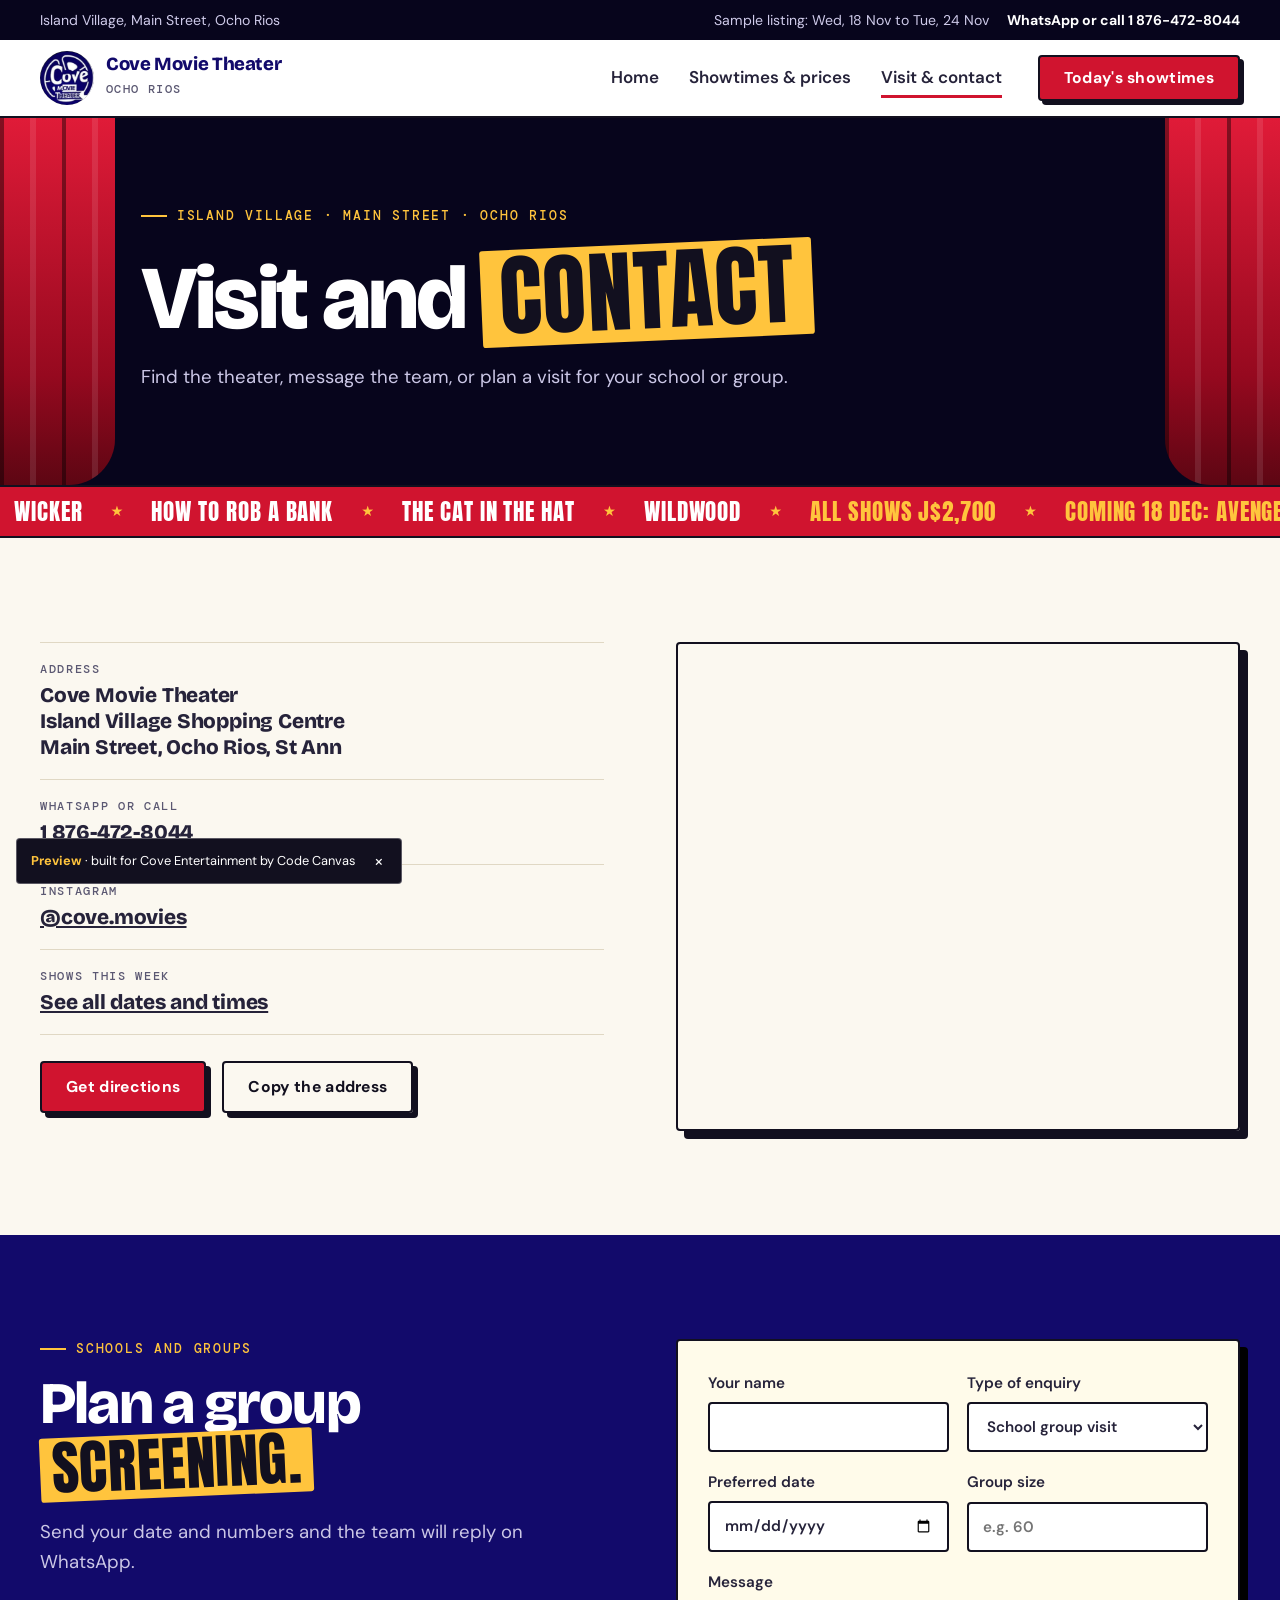
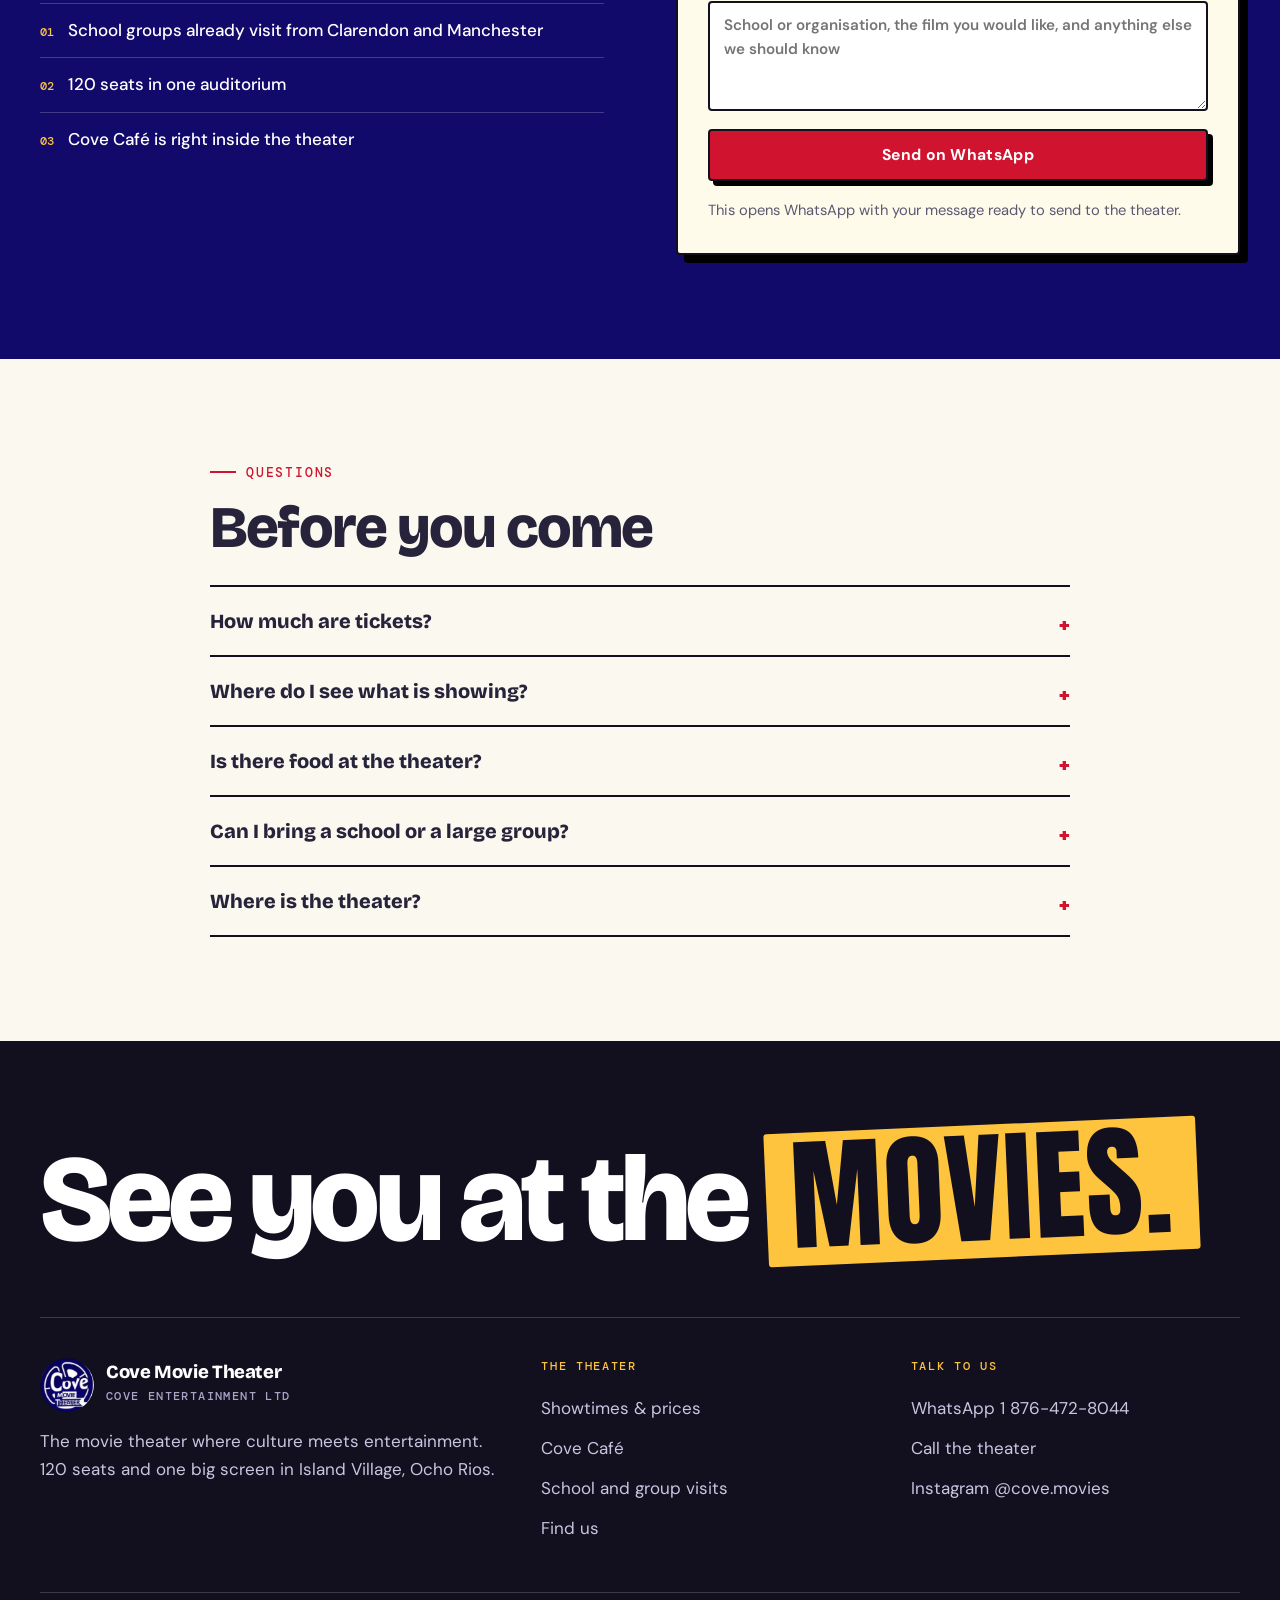
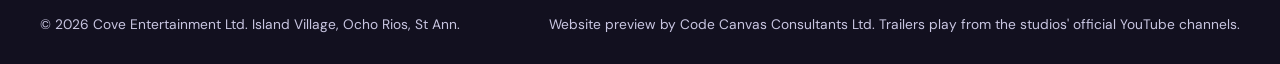
<file: visit.html>
<!doctype html>
<html lang="en">
<head>
<meta charset="utf-8">
<meta name="viewport" content="width=device-width, initial-scale=1">
<title>Visit and contact | Cove Movie Theater, Ocho Rios</title>
<meta name="description" content="Directions to Cove Movie Theater in Island Village, Ocho Rios, WhatsApp and phone contact, and school and group bookings.">
<meta name="robots" content="noindex">
<meta name="theme-color" content="#07051c">
<link rel="icon" href="assets/cove-logo.png">
<script>document.documentElement.classList.add('js')</script>
<link rel="preconnect" href="https://fonts.googleapis.com"><link rel="preconnect" href="https://fonts.gstatic.com" crossorigin><link rel="preconnect" href="https://i.ytimg.com">
<link href="https://fonts.googleapis.com/css2?family=Anton&family=Bricolage+Grotesque:opsz,wght@12..96,500..800&family=DM+Mono:wght@400;500&family=DM+Sans:wght@400;500;600;700&display=swap" rel="stylesheet">
<link rel="stylesheet" href="assets/site.css">
</head>
<body>
<a class="skip" href="#main">Skip to content</a>
<div class="util"><div class="wrap">
  <span class="addr">Island Village, Main Street, Ocho Rios</span>
  <span class="right"><span id="next-chip"></span><a href="https://wa.me/18764728044">WhatsApp or call 1 876-472-8044</a></span>
</div></div>
<header class="site"><div class="wrap">
  <a class="brand" href="index.html"><img src="assets/cove-logo.png" alt="" width="54" height="54"><div><b>Cove Movie Theater</b><span>Ocho Rios</span></div></a>
  <button class="menu-btn" aria-label="Menu" aria-expanded="false" aria-controls="nav">☰</button>
  <nav class="main" id="nav" aria-label="Main"><a href="index.html">Home</a><a href="showtimes.html">Showtimes &amp; prices</a><a href="visit.html" aria-current="page">Visit &amp; contact</a></nav>
  <a class="btn red" href="showtimes.html">Today's showtimes</a>
</div></header>
<main id="main">
<section class="pagehero dark"><div class="wrap">
  <span class="kicker">Island Village · Main Street · Ocho Rios</span>
  <h1 data-split>Visit and <span class="tix">contact</span></h1>
  <p class="lede">Find the theater, message the team, or plan a visit for your school or group.</p>
</div></section>
<div class="ticker" aria-hidden="true"><div class="track"></div></div>

<section class="band"><div class="wrap split" style="align-items:stretch">
  <div class="info" data-r>
    <div><div class="l">Address</div><div class="v">Cove Movie Theater<br>Island Village Shopping Centre<br>Main Street, Ocho Rios, St Ann</div></div>
    <div><div class="l">WhatsApp or call</div><div class="v"><a href="https://wa.me/18764728044">1 876-472-8044</a></div></div>
    <div><div class="l">Instagram</div><div class="v"><a href="https://www.instagram.com/cove.movies/">@cove.movies</a></div></div>
    <div><div class="l">Shows this week</div><div class="v"><a href="showtimes.html">See all dates and times</a></div></div>
    <div class="acts"><a class="btn red" href="https://www.google.com/maps/dir/?api=1&destination=Island+Village+Shopping+Centre+Ocho+Rios+Jamaica">Get directions</a><button class="btn line" type="button" data-copy="Cove Movie Theater, Island Village Shopping Centre, Main Street, Ocho Rios, St Ann, Jamaica">Copy the address</button></div>
  </div>
  <iframe class="map" data-r style="--d:120ms" loading="lazy" title="Map showing Island Village, Ocho Rios" src="https://www.google.com/maps?q=Island+Village+Shopping+Centre+Ocho+Rios+Jamaica&output=embed"></iframe>
</div></section>

<section class="band navy" id="groups"><div class="wrap split" style="align-items:start">
  <div data-r>
    <span class="kicker">Schools and groups</span>
    <h2>Plan a group <span class="tix">screening.</span></h2>
    <p class="lede">Send your date and numbers and the team will reply on WhatsApp.</p>
    <ul class="ticks"><li>School groups already visit from Clarendon and Manchester</li><li>120 seats in one auditorium</li><li>Cove Café is right inside the theater</li></ul>
  </div>
  <form class="ask" data-r style="--d:120ms">
    <div class="two"><label>Your name<input name="name" required autocomplete="name"></label>
    <label>Type of enquiry<select name="type"><option>School group visit</option><option>Group outing</option><option>Question about a film</option><option>Something else</option></select></label></div>
    <div class="two"><label>Preferred date<input name="date" type="date"></label><label>Group size<input name="size" type="number" min="1" max="120" inputmode="numeric" placeholder="e.g. 60"></label></div>
    <label>Message<textarea name="message" placeholder="School or organisation, the film you would like, and anything else we should know"></textarea></label>
    <button class="btn red" type="submit">Send on WhatsApp</button>
    <p class="note">This opens WhatsApp with your message ready to send to the theater.</p>
  </form>
</div></section>

<section class="band"><div class="wrap" style="max-width:860px">
  <div data-r><span class="kicker">Questions</span><h2 style="margin:16px 0 28px">Before you come</h2></div>
  <div data-r>
  <details><summary>How much are tickets?</summary><p>All shows this week are <span data-price></span>.</p></details>
  <details><summary>Where do I see what is showing?</summary><p>The <a href="showtimes.html"><b>showtimes page</b></a> has every film, day and time for the week.</p></details>
  <details><summary>Is there food at the theater?</summary><p>Yes. Cove Café serves chicken wraps and wholesome meal options as well as popcorn and hot dogs.</p></details>
  <details><summary>Can I bring a school or a large group?</summary><p>Yes. Use the form above or WhatsApp 1 876-472-8044 with your date and numbers.</p></details>
  <details><summary>Where is the theater?</summary><p>In the Island Village Shopping Centre on Main Street, Ocho Rios, St Ann.</p></details>
  </div>
</div></section>
</main>
<footer><div class="wrap">
  <p class="outro" data-r>See you at the <span class="tix">movies.</span></p>
  <div class="cols">
    <div><a class="brand" href="index.html"><img src="assets/cove-logo.png" alt="" width="54" height="54"><div><b>Cove Movie Theater</b><span>Cove Entertainment Ltd</span></div></a>
      <p style="margin-top:16px;max-width:38ch">The movie theater where culture meets entertainment. 120 seats and one big screen in Island Village, Ocho Rios.</p></div>
    <div><h4>The theater</h4><a href="showtimes.html">Showtimes &amp; prices</a><a href="index.html#cafe">Cove Café</a><a href="visit.html#groups">School and group visits</a><a href="visit.html">Find us</a></div>
    <div><h4>Talk to us</h4><a href="https://wa.me/18764728044">WhatsApp 1 876-472-8044</a><a href="tel:+18764728044">Call the theater</a><a href="https://www.instagram.com/cove.movies/">Instagram @cove.movies</a></div>
  </div>
  <div class="legal"><span>© 2026 Cove Entertainment Ltd. Island Village, Ocho Rios, St Ann.</span><span>Website preview by Code Canvas Consultants Ltd. Trailers play from the studios' official YouTube channels.</span></div>
</div></footer>
<div class="preview-flag"><span><b>Preview</b> · built for Cove Entertainment by Code Canvas</span><button type="button" aria-label="Hide this note">×</button></div>
<button class="reel" type="button" aria-label="Back to top"><svg viewBox="0 0 40 40" aria-hidden="true"><circle cx="20" cy="20" r="18" fill="#12101f"/><circle cx="20" cy="20" r="3" fill="#ffc43d"/><g fill="#ffc43d"><circle cx="20" cy="9" r="4.6"/><circle cx="20" cy="31" r="4.6"/><circle cx="9" cy="20" r="4.6"/><circle cx="31" cy="20" r="4.6"/></g></svg></button>
<div class="bar"><a href="showtimes.html">Today's showtimes</a><a href="https://wa.me/18764728044">WhatsApp us</a></div>
<script src="assets/site.js"></script>
</body>
</html>
</file>
<file: assets/site.css>
/* Cove Movie Theater preview: "lights down" concept.
   Everything visual is borrowed from a real cinema: the marquee sign with chasing bulbs, ticket stubs,
   a film strip, the felt letter board at the concession stand, the red curtain from Cove's own flyers.
   Palette from the Cove logo and flyers: navy, curtain red, marquee gold, programme cream.
   Type: Bricolage Grotesque (headings), Anton (signage and times), DM Sans (body), DM Mono (small print). */
:root{
  --night:#07051c; --night-2:#110e33; --navy:#120a6b; --navy-2:#2114b8; --red:#d0142f; --red-deep:#8a0c20;
  --gold:#ffc43d; --cream:#f6efdf; --paper:#fbf8f0; --ink:#12101f; --text:#26233a; --muted:#5b5872; --line:#e0d8c4;
  --wrap:1200px; --ease:cubic-bezier(.2,.8,.2,1);
}
*{box-sizing:border-box}
html{scroll-behavior:smooth;scroll-padding-top:96px}
body{margin:0;background:var(--paper);color:var(--text);font:17px/1.6 "DM Sans",system-ui,sans-serif;-webkit-font-smoothing:antialiased;overflow-x:hidden}
main{animation:pagein .5s ease both}
@keyframes pagein{from{opacity:0}}
img{max-width:100%;display:block}
a{color:inherit}
button{font:inherit;color:inherit}
h1,h2,h3{font-family:"Bricolage Grotesque","DM Sans",sans-serif;font-weight:800;line-height:.98;margin:0;letter-spacing:-.03em}
h1{font-size:clamp(3rem,8.6vw,7.4rem)}
h2{font-size:clamp(2.1rem,4.6vw,3.7rem)}
h3{font-size:1.3rem;line-height:1.15;letter-spacing:-.01em}
p{margin:0}
.wrap{width:min(100% - 32px,var(--wrap));margin-inline:auto}
.skip{position:absolute;left:12px;top:-60px;background:var(--gold);color:var(--ink);padding:12px 16px;font-weight:700;z-index:100;border-radius:4px}
.skip:focus{top:12px}
:focus-visible{outline:3px solid var(--gold);outline-offset:3px}
.cream :focus-visible,.paper :focus-visible,header.site :focus-visible{outline-color:var(--navy-2)}
.kicker{font:500 .8rem/1 "DM Mono",monospace;letter-spacing:.14em;text-transform:uppercase;color:var(--red);display:block;line-height:1.6}
.kicker::before{content:"";display:inline-block;vertical-align:middle;margin:-2px 10px 0 0;width:26px;height:2px;background:currentColor}
.dark .kicker,.navy .kicker{color:var(--gold)}
.lede{font-size:1.16rem;max-width:56ch;color:var(--muted)}
.dark .lede,.navy .lede{color:#cbc7e6}
/* the one highlighted word in a headline sits on a ticket, like a letter-board tile */
.tix{display:inline-block;font-family:"Anton",sans-serif;font-weight:400;letter-spacing:.01em;text-transform:uppercase;background:var(--gold);color:var(--ink);padding:.02em .2em .06em;transform:rotate(-2.5deg);line-height:1;border-radius:3px}

/* buttons: squared, with a hard offset shadow that presses in */
.btn{display:inline-flex;align-items:center;justify-content:center;gap:10px;min-height:52px;padding:0 24px;border-radius:4px;font:700 .98rem/1 "DM Sans",sans-serif;letter-spacing:.02em;text-decoration:none;border:2px solid var(--ink);cursor:pointer;background:var(--gold);color:var(--ink);box-shadow:5px 5px 0 var(--ink);transition:transform .18s var(--ease),box-shadow .18s var(--ease),background .18s}
.btn:hover{transform:translate(3px,3px);box-shadow:2px 2px 0 var(--ink)}
.btn:active{transform:translate(5px,5px);box-shadow:0 0 0 var(--ink)}
.btn.red{background:var(--red);color:#fff}
.btn.ghost{background:transparent;color:#fff;border-color:#fff;box-shadow:5px 5px 0 rgba(255,255,255,.28)}
.btn.ghost:hover{box-shadow:2px 2px 0 rgba(255,255,255,.28)}
.btn.line{background:transparent}
.dark .btn:not(.ghost),.navy .btn:not(.ghost){box-shadow:5px 5px 0 #000}
.dark .btn:not(.ghost):hover,.navy .btn:not(.ghost):hover{box-shadow:2px 2px 0 #000}
.btn svg{width:20px;height:20px;flex:none}
.play{display:inline-flex;align-items:center;gap:8px;min-height:44px;padding:0 14px 0 0;border:0;background:none;cursor:pointer;font-weight:700;border-radius:4px}
.play svg{width:32px;height:32px;padding:7px;border-radius:50%;background:var(--red);color:#fff;transition:transform .2s var(--ease)}
.play:hover svg{transform:scale(1.14)}

/* utility bar + header */
.util{background:var(--night);color:#cfcbea;font-size:.88rem}
.util .wrap{display:flex;gap:20px;justify-content:space-between;align-items:center;min-height:40px}
.util a{font-weight:700;color:#fff;text-decoration:none;white-space:nowrap}
.util b{color:#fff}
.util .right{display:flex;gap:18px;align-items:center;min-width:0}
#next-chip{display:inline-flex;align-items:center;gap:8px;white-space:nowrap}
.live{width:8px;height:8px;border-radius:50%;background:#35e08a;flex:none;animation:pulse 1.8s infinite}
@keyframes pulse{0%{box-shadow:0 0 0 0 rgba(53,224,138,.6)}70%,100%{box-shadow:0 0 0 7px rgba(53,224,138,0)}}
header.site{background:#fff;border-bottom:2px solid var(--ink);position:sticky;top:0;z-index:40}
header.site .wrap{display:flex;align-items:center;gap:22px;min-height:76px}
.brand{display:flex;align-items:center;gap:12px;text-decoration:none;margin-right:auto}
.brand img{width:54px;height:54px;border-radius:50%;transition:transform .5s var(--ease)}
.brand:hover img{transform:rotate(-14deg) scale(1.06)}
.brand b{font:800 1.16rem/1 "Bricolage Grotesque",sans-serif;letter-spacing:-.02em;color:var(--navy);display:block}
.brand span{font:500 .72rem "DM Mono",monospace;letter-spacing:.12em;text-transform:uppercase;color:var(--muted)}
nav.main{display:flex;gap:2px}
nav.main a{position:relative;padding:14px;text-decoration:none;font-weight:600;color:var(--text)}
nav.main a::after{content:"";position:absolute;left:14px;right:14px;bottom:8px;height:3px;background:var(--red);transform:scaleX(0);transform-origin:left;transition:transform .3s var(--ease)}
nav.main a:hover::after,nav.main a[aria-current=page]::after{transform:scaleX(1)}
.menu-btn{display:none;width:48px;height:48px;border:2px solid var(--ink);border-radius:4px;background:#fff;font-size:1.25rem;cursor:pointer}
header.site .btn{min-height:46px;box-shadow:4px 4px 0 var(--ink)}
header.site .btn:hover{box-shadow:1px 1px 0 var(--ink)}

/* curtain pleats, reused by the intro, the inner heroes and the trailer player */
.drape,.tc,.pagehero::before,.pagehero::after{background:
  repeating-linear-gradient(90deg,rgba(0,0,0,.42) 0 4px,rgba(0,0,0,0) 4px 30px,rgba(255,255,255,.1) 30px 36px,rgba(0,0,0,0) 36px 62px),
  linear-gradient(180deg,#e01b38,#96091f 70%,#5d0613)}
.intro{position:fixed;inset:0;z-index:200;pointer-events:none;display:grid;place-items:center}
.intro .drape{position:absolute;top:0;bottom:0;width:51%;transition:transform 1.25s cubic-bezier(.7,0,.2,1)}
.intro .l{left:0}.intro .r{right:0}
.intro img{position:relative;width:120px;height:120px;border-radius:50%;box-shadow:0 0 0 6px var(--gold);transition:opacity .4s,transform .6s var(--ease)}
.intro.open .l{transform:translateX(-102%)}.intro.open .r{transform:translateX(102%)}
.intro.open img{opacity:0;transform:scale(1.5)}

/* headline words rise out of a mask once the curtain opens */
.js [data-split] .w{display:inline-block;overflow:hidden;vertical-align:bottom;padding:.1em .08em .12em;margin:-.1em -.08em -.12em}
.js [data-split] .w>*{display:inline-block;transform:translateY(120%);transition:transform .9s var(--ease);transition-delay:calc(var(--i)*70ms + 250ms)}
.js [data-split] .w>.tix{transform:translateY(130%) rotate(6deg)}
.js.ready [data-split] .w>*{transform:none}
.js.ready [data-split] .w>.tix{transform:rotate(-2.5deg)}

/* scroll reveals */
.js [data-r]{opacity:0;transform:translateY(28px);transition:opacity .7s var(--ease),transform .8s var(--ease);transition-delay:var(--d,0ms)}
.js [data-r].in{opacity:1;transform:none}

/* ---------- home hero: the trailer plays silently behind the headline ---------- */
.hero{position:relative;background:var(--night);color:#fff;overflow:hidden;isolation:isolate}
.hero-media{position:absolute;inset:0;z-index:-2;container-type:size;overflow:hidden}
.hero-media img{width:100%;height:100%;object-fit:cover;animation:drift 22s ease-in-out infinite alternate}
@keyframes drift{from{transform:scale(1.04)}to{transform:scale(1.16) translate(-1.5%,-1%)}}
.hero-media iframe{position:absolute;left:50%;top:50%;border:0;width:max(100cqw,177.78cqh);height:max(100cqh,56.25cqw);transform:translate(-50%,-50%) scale(1.22);opacity:0;transition:opacity 1.2s;pointer-events:none}
.hero-media.playing iframe{opacity:1}
.hero::before{content:"";position:absolute;inset:0;z-index:-1;background:linear-gradient(90deg,rgba(7,5,28,.94) 0%,rgba(7,5,28,.72) 42%,rgba(7,5,28,.38) 100%),linear-gradient(0deg,var(--night) 0%,rgba(7,5,28,0) 34%)}
/* film grain */
.hero::after{content:"";position:absolute;inset:-50%;z-index:-1;opacity:.11;pointer-events:none;background-image:url("data:image/svg+xml,%3Csvg xmlns='http://www.w3.org/2000/svg' width='180' height='180'%3E%3Cfilter id='n'%3E%3CfeTurbulence type='fractalNoise' baseFrequency='.9' numOctaves='2'/%3E%3C/filter%3E%3Crect width='180' height='180' filter='url(%23n)'/%3E%3C/svg%3E");animation:grain .7s steps(5) infinite}
@keyframes grain{20%{transform:translate(-3%,2%)}40%{transform:translate(2%,-3%)}60%{transform:translate(-2%,-2%)}80%{transform:translate(3%,3%)}}
.hero .wrap{display:grid;grid-template-columns:1.1fr minmax(340px,.72fr);gap:56px;align-items:end;min-height:min(780px,calc(100svh - 170px));padding:80px 0 56px}
.hero h1{margin:18px 0 22px}
.hero .cta{display:flex;gap:16px;flex-wrap:wrap;margin-top:32px}
.hero-cap{display:flex;align-items:center;gap:6px 14px;flex-wrap:wrap;margin-top:34px;font-size:.92rem;color:#cbc7e6}
.hero-cap span{font:500 .72rem "DM Mono",monospace;letter-spacing:.14em;text-transform:uppercase;color:var(--gold)}
.hero-cap b{color:#fff}
.hero-cap .play{color:#fff}
.mini{background:none;border:0;text-decoration:underline;text-underline-offset:4px;padding:0;min-height:44px;color:#cbc7e6;cursor:pointer;font-size:.88rem}

/* the marquee sign */
.sign{position:relative;background:#16122e;padding:26px;border-radius:6px;box-shadow:0 30px 70px -20px #000,0 0 90px -20px rgba(255,196,61,.4);transform:rotate(1.2deg)}
.bulbs i{position:absolute;width:9px;height:9px;margin:-4.5px;border-radius:50%;background:#7a5d17;animation:bulb .9s steps(1) infinite}
@keyframes bulb{0%{background:#fff4c9;box-shadow:0 0 10px 3px rgba(255,196,61,.95)}34%{background:#7a5d17;box-shadow:none}}
.board{position:relative;background:#fffbea;color:var(--ink);border-radius:2px;padding:6px 18px 4px}
.sign-head{display:flex;justify-content:space-between;align-items:center;gap:12px;min-height:60px;border-bottom:2px solid rgba(18,16,31,.16)}
.sign-head b{font:400 1.75rem/1 "Anton",sans-serif;text-transform:uppercase;letter-spacing:.02em;color:var(--red)}
.sign-head span{font:500 .78rem "DM Mono",monospace;letter-spacing:.1em;text-transform:uppercase}
.sign-row{display:grid;grid-template-columns:auto 1fr;column-gap:14px;align-items:center;text-decoration:none;padding:12px 0 10px;border-bottom:2px solid rgba(18,16,31,.16)}
.sign-row .tm{font:400 1.5rem/1 "Anton",sans-serif;color:var(--red);min-width:82px}
.sign-row .ttl{font:400 1.5rem/1.05 "Anton",sans-serif;letter-spacing:.03em;transition:letter-spacing .3s var(--ease)}
.sign-row:hover .ttl{letter-spacing:.07em}
.sign-row .stx{grid-column:2;margin-top:6px}
.st{display:inline-block;font:500 .72rem/1 "DM Mono",monospace;letter-spacing:.08em;text-transform:uppercase;color:var(--muted)}
.st.next{background:var(--ink);color:var(--gold);padding:5px 7px;border-radius:2px}
.st.past{text-decoration:line-through}
.sign-foot{display:flex;justify-content:space-between;align-items:center;gap:12px;min-height:56px;font-weight:700}
.sign-foot a{color:#a50d24;text-decoration:none;min-height:44px;display:inline-flex;align-items:center}
.sign-none{padding:18px 0;color:var(--muted)}

/* ticker */
.ticker{background:var(--red);color:#fff;overflow:hidden;border-block:2px solid var(--ink)}
.ticker .track{display:flex;width:max-content;animation:roll 38s linear infinite}
.ticker:hover .track{animation-play-state:paused}
.ticker .track>div{display:flex;align-items:center;gap:28px;padding:13px 14px;flex:none}
.ticker span{font:400 1.45rem/1 "Anton",sans-serif;text-transform:uppercase;letter-spacing:.04em;white-space:nowrap}
.ticker .alt{color:var(--gold)}
.ticker i{font-style:normal;color:var(--gold);font-size:.9rem}
@keyframes roll{to{transform:translateX(-50%)}}

/* sections */
section.band{padding:104px 0;position:relative}
.band.cream{background:var(--cream)}
.band.dark{background:var(--night);color:#fff}
.band.navy{background:var(--navy);color:#fff}
.head{display:flex;justify-content:space-between;align-items:end;gap:24px;margin-bottom:44px;flex-wrap:wrap}
.head h2{margin-top:16px}

/* "I'd like to…" as four ticket stubs */
.tasks{padding:64px 0 0}
.tasks h2{font-size:clamp(1.5rem,2.6vw,2rem);margin-bottom:22px}
.stubs{display:grid;grid-template-columns:repeat(4,1fr);gap:16px}
.stub{display:grid;grid-template-columns:58px 1fr;min-height:104px;text-decoration:none;background:var(--gold);color:var(--ink);transition:transform .3s var(--ease);
  -webkit-mask:radial-gradient(10px at 0 50%,#0000 97%,#000) left/51% 100% no-repeat,radial-gradient(10px at 100% 50%,#0000 97%,#000) right/51% 100% no-repeat;
  mask:radial-gradient(10px at 0 50%,#0000 97%,#000) left/51% 100% no-repeat,radial-gradient(10px at 100% 50%,#0000 97%,#000) right/51% 100% no-repeat}
.stub:nth-child(2){background:var(--navy);color:#fff}.stub:nth-child(3){background:var(--ink);color:#fff}.stub:nth-child(4){background:var(--red);color:#fff}
.stub .no{display:grid;place-items:center;font:400 1.5rem "Anton",sans-serif;border-left:2px dashed currentColor;writing-mode:vertical-rl;transform:rotate(180deg);letter-spacing:.08em}
.stub .what{padding:16px 22px 16px 18px;display:flex;flex-direction:column;justify-content:center;gap:2px}
.stub b{font:800 1.16rem/1.15 "Bricolage Grotesque",sans-serif;letter-spacing:-.01em}
.stub small{font-size:.86rem}
.stub:hover{transform:translateY(-6px) rotate(-1.4deg)}
.stub:nth-child(even):hover{transform:translateY(-6px) rotate(1.4deg)}

/* now showing: a strip of film */
.strip{position:relative;background:var(--night-2);padding:46px 0;margin-top:8px}
.strip::before,.strip::after{content:"";position:absolute;left:0;right:0;height:20px;background:repeating-linear-gradient(90deg,transparent 0 16px,var(--night) 16px 34px,transparent 34px 50px);animation:sprocket 5s linear infinite}
.strip::before{top:13px}.strip::after{bottom:13px}
@keyframes sprocket{to{background-position:50px 0}}
.frames{display:grid;grid-template-columns:repeat(2,1fr);gap:16px}
.frame{background:#000;display:flex;flex-direction:column}
.still{position:relative;display:block;width:100%;aspect-ratio:16/9;padding:0;border:0;background:#000;cursor:pointer;overflow:hidden}
.still img{width:100%;height:100%;object-fit:cover;transition:transform .9s var(--ease)}
.still::after{content:"";position:absolute;inset:0;background:linear-gradient(0deg,rgba(0,0,0,.75),transparent 46%)}
.still:hover img,.still:focus-visible img{transform:scale(1.09)}
.still .no{position:absolute;top:12px;right:12px;z-index:1;font:500 .72rem "DM Mono",monospace;color:var(--gold);letter-spacing:.1em;text-shadow:0 1px 3px #000}
.still .tag{position:absolute;left:12px;top:10px;z-index:1;font:500 .7rem/1 "DM Mono",monospace;letter-spacing:.1em;text-transform:uppercase;background:var(--gold);color:var(--ink);padding:6px 8px;border-radius:2px}
.still .go{position:absolute;left:18px;bottom:18px;z-index:1;width:64px;height:64px;border-radius:50%;background:var(--red);color:#fff;display:grid;place-items:center;transition:transform .35s var(--ease),background .2s,color .2s}
.still .go svg{width:24px;height:24px}
.still:hover .go{transform:scale(1.18);background:var(--gold);color:var(--ink)}
.frame .meta{padding:20px 20px 14px;color:#fff;display:grid;grid-template-columns:1fr auto;gap:10px 28px;align-items:start;flex:1}
.frame .meta>div{display:flex;flex-direction:column;gap:8px}
.frame h3{font:400 2.2rem/1 "Anton",sans-serif;text-transform:uppercase;letter-spacing:.02em}
.frame p{font-size:.9rem;color:#b9b5d8}
.times{list-style:none;margin:0 0 6px;padding:0;display:grid;gap:8px;min-width:170px}
.times li{display:flex;align-items:baseline;justify-content:space-between;gap:12px;border-bottom:1px dashed rgba(255,255,255,.28);padding-bottom:8px}
.times b{font:400 1.3rem/1 "Anton",sans-serif;color:var(--gold);letter-spacing:.02em}
.times span{font:500 .74rem "DM Mono",monospace;letter-spacing:.08em;text-transform:uppercase;color:#b9b5d8}
.frame .meta a{font-weight:700;color:#fff;text-decoration:none;min-height:44px;display:inline-flex;align-items:center}
.frame .meta a:hover{color:var(--gold)}
.note{font-size:.92rem;color:var(--muted);margin-top:18px}
.dark .note{color:#a9a5c9}
.dark .note a{color:#fff}

/* split blocks */
.split{display:grid;grid-template-columns:1fr 1fr;gap:72px;align-items:center}
.split h2{margin:16px 0 20px}
.ticks{list-style:none;padding:0;margin:26px 0 32px;display:grid;counter-reset:t}
.ticks li{display:flex;gap:14px;align-items:baseline;padding:13px 0;border-top:1px solid var(--line);font-weight:500}
.ticks li::before{content:counter(t,decimal-leading-zero);counter-increment:t;font:500 .78rem "DM Mono",monospace;color:var(--red)}
.cream .ticks li{border-color:#d6ccb2}
.dark .ticks li,.navy .ticks li{border-color:rgba(255,255,255,.2)}
.dark .ticks li::before,.navy .ticks li::before{color:var(--gold)}

/* Cove Café: the felt letter board + popcorn */
.cafe-art{position:relative;padding:0 30px 40px 20px}
.felt{background:#15131c;border:14px solid #5a3a1c;border-radius:4px;padding:28px 26px 30px;box-shadow:14px 14px 0 var(--ink);transform:rotate(-1.4deg);background-image:repeating-linear-gradient(180deg,transparent 0 9px,rgba(255,255,255,.07) 9px 10px)}
.felt ul{list-style:none;margin:0;padding:0;display:grid;gap:16px}
.felt li{font:400 clamp(1.5rem,2.9vw,2.2rem)/1 "Anton",sans-serif;color:#fdfbf2;letter-spacing:.07em;text-transform:uppercase;white-space:nowrap}
.felt li.sm{font-size:1rem;color:var(--gold);letter-spacing:.14em;margin-bottom:6px}
.felt li span{display:inline-block;transform:translateY(var(--y,0)) rotate(var(--r,0deg))}
.felt li .sp{width:.4em}
.js .felt li span{opacity:0;transition:opacity .01s linear calc(var(--i)*28ms + 200ms)}
.js .in .felt li span{opacity:1}
.popcorn{position:absolute;right:-18px;bottom:-14px;width:150px;overflow:visible}
.popcorn .k{transform-box:fill-box;transform-origin:center;animation:pop 2.6s var(--ease) infinite}
.popcorn .k:nth-of-type(2){animation-delay:.5s}.popcorn .k:nth-of-type(3){animation-delay:1.1s}.popcorn .k:nth-of-type(4){animation-delay:1.7s}.popcorn .k:nth-of-type(5){animation-delay:.9s}
@keyframes pop{0%,55%{transform:translate(0,26px) scale(.3);opacity:0}65%{opacity:1}80%{transform:translate(var(--x,0),-42px) scale(1) rotate(40deg);opacity:1}100%{transform:translate(calc(var(--x,0)*1.6),-8px) scale(1) rotate(90deg);opacity:0}}

/* 120 seats */
.house{background:rgba(0,0,0,.28);border:2px solid rgba(255,255,255,.2);border-radius:6px;padding:30px 26px 26px}
.house .count{display:flex;align-items:baseline;gap:14px;margin-bottom:22px}
.house .count b{font:400 clamp(4rem,9vw,6.4rem)/.85 "Anton",sans-serif;color:var(--gold);font-variant-numeric:tabular-nums}
.house .count span{font-weight:700;font-size:1.1rem;max-width:14ch;line-height:1.2}
.scr{height:10px;border-radius:50%/100% 100% 0 0;background:#fff;box-shadow:0 0 40px 6px rgba(255,255,255,.55);margin:0 8% 26px}
.seats{display:grid;gap:7px;padding-bottom:16px}
.srow{display:flex;justify-content:center;gap:7px}
.srow i{width:100%;max-width:26px;aspect-ratio:1/.85;border-radius:5px 5px 2px 2px;background:rgba(255,255,255,.14);transform:translateY(var(--y))}
.srow i.aisle{margin-right:14px}
.js .in .srow i{animation:sit .5s var(--ease) forwards;animation-delay:calc(var(--i)*11ms + 250ms)}
@keyframes sit{60%{transform:translateY(calc(var(--y) - 5px))}100%{background:var(--gold);transform:translateY(var(--y))}}
.cap{font:500 .74rem "DM Mono",monospace;letter-spacing:.1em;text-transform:uppercase;color:#b9b5e6;margin-top:14px;text-align:center}

/* coming soon */
.soon{position:relative;isolation:isolate;overflow:hidden;color:#fff;background:var(--night)}
.soon>img{position:absolute;inset:0;width:100%;height:100%;object-fit:cover;object-position:50% 0;z-index:-2;opacity:.55}
.soon::before{content:"";position:absolute;inset:0;z-index:-1;background:linear-gradient(90deg,var(--night) 8%,rgba(7,5,28,.55) 70%,rgba(7,5,28,.78))}
.soon h2{font-size:clamp(2.6rem,6.4vw,5.4rem);margin:16px 0 14px}
.count-row{display:flex;gap:12px;margin:34px 0;flex-wrap:wrap}
.cd{width:108px;background:#fffbea;color:var(--ink);border-radius:4px;padding:14px 8px 10px;text-align:center;box-shadow:5px 5px 0 #000;overflow:hidden;position:relative}
.cd::after{content:"";position:absolute;left:0;right:0;top:44%;height:2px;background:rgba(18,16,31,.18)}
.cd b{display:block;font:400 3.4rem/1 "Anton",sans-serif;font-variant-numeric:tabular-nums}
.cd span{font:500 .7rem "DM Mono",monospace;letter-spacing:.14em;text-transform:uppercase;color:var(--muted)}
.soon .acts{display:flex;gap:10px 22px;flex-wrap:wrap;align-items:center}
.soon .play{color:#fff}
.open-now{font-weight:700;font-size:1.2rem}

/* inner page hero: one shared component, red drapes either side */
.pagehero{position:relative;background:var(--night);color:#fff;overflow:hidden;isolation:isolate}
.pagehero::before,.pagehero::after{content:"";position:absolute;top:0;bottom:0;width:max(9vw,60px);z-index:-1;transition:transform 1.3s var(--ease) .2s}
.pagehero::before{left:0;border-radius:0 0 46px 0}.pagehero::after{right:0;border-radius:0 0 0 46px}
.js .pagehero::before{transform:translateX(70%)}.js .pagehero::after{transform:translateX(-70%)}
.js.ready .pagehero::before,.js.ready .pagehero::after{transform:none}
.pagehero .wrap{padding:88px 0 92px;width:min(100% - 2*max(11vw,76px),var(--wrap))}
.pagehero h1{font-size:clamp(2.7rem,7vw,5.6rem);margin:18px 0 20px}

/* showtimes: day picker and ticket rows */
.days{display:flex;gap:10px;overflow-x:auto;padding:6px 8px 16px;margin:0 -8px;scrollbar-width:thin}
.day{flex:none;min-width:84px;min-height:76px;border-radius:4px;border:2px solid var(--ink);background:#fff;font:500 .76rem "DM Mono",monospace;letter-spacing:.1em;text-transform:uppercase;cursor:pointer;padding:8px 10px;transition:transform .2s var(--ease),box-shadow .2s var(--ease),background .2s}
.day b{display:block;font:400 1.9rem/1.05 "Anton",sans-serif;letter-spacing:0}
.day:hover{transform:translateY(-3px)}
.day[aria-pressed=true]{background:var(--ink);color:var(--gold);box-shadow:5px 5px 0 var(--red);transform:translate(-2px,-2px)}
.tks{display:grid;gap:18px;margin-top:12px}
.tk{display:grid;grid-template-columns:140px 150px 1fr 170px;align-items:stretch;background:#fff;border:2px solid var(--ink);border-radius:4px;box-shadow:6px 6px 0 var(--ink);animation:deal .55s var(--ease) both;animation-delay:var(--d)}
@keyframes deal{from{opacity:0;transform:translateX(-26px) rotate(-1.2deg)}}
.tk-time{background:var(--ink);color:var(--gold);display:flex;flex-direction:column;justify-content:center;align-items:center;padding:14px 6px}
.tk-time b{font:400 2.7rem/1 "Anton",sans-serif}
.tk-time span{font:500 .78rem "DM Mono",monospace;letter-spacing:.2em}
.tk-still{position:relative;padding:0;border:0;cursor:pointer;background:#000;overflow:hidden;min-height:116px}
.tk-still img{position:absolute;inset:0;width:100%;height:100%;object-fit:cover;transition:transform .7s var(--ease)}
.tk-still:hover img{transform:scale(1.1)}
.tk-still svg{position:absolute;inset:0;margin:auto;width:44px;height:44px;padding:10px;border-radius:50%;background:var(--red);color:#fff}
.tk-main{padding:18px 22px;display:flex;flex-direction:column;justify-content:center;gap:6px;align-items:flex-start;min-width:0}
.tk-main h3{font-size:1.5rem}
.tk-main p{color:var(--muted);font-size:.95rem}
.rate{display:inline-block;font:500 .7rem/1 "DM Mono",monospace;letter-spacing:.08em;padding:5px 7px;border:1.5px solid currentColor;border-radius:2px;margin-left:10px;vertical-align:4px;white-space:nowrap}
.tk-stub{border-left:2px dashed var(--ink);display:flex;flex-direction:column;justify-content:center;align-items:center;background:var(--gold);position:relative}
.tk-stub::before,.tk-stub::after{content:"";position:absolute;left:-11px;width:20px;height:20px;border-radius:50%;background:var(--paper);border:2px solid var(--ink)}
.tk-stub::before{top:-12px}.tk-stub::after{bottom:-12px}
.tk-stub b{font:400 1.7rem/1 "Anton",sans-serif}
.tk-stub span{font:500 .72rem "DM Mono",monospace;letter-spacing:.1em;text-transform:uppercase}

/* week at a glance */
.gridwrap{overflow-x:auto;border:2px solid var(--ink);border-radius:4px;background:#fff;box-shadow:6px 6px 0 var(--ink)}
table.week{border-collapse:collapse;width:100%;min-width:760px}
.week th,.week td{padding:14px 10px;text-align:center;border-bottom:1px solid var(--line)}
.week thead th{font:500 .74rem "DM Mono",monospace;letter-spacing:.1em;text-transform:uppercase;background:var(--ink);color:#fff;border:0}
.week thead th:first-child{text-align:left;padding-left:18px}
.week thead th b{display:block;font:400 1.4rem "Anton",sans-serif;letter-spacing:0}
.week thead th.now{background:var(--red)}
.week tbody th{text-align:left;font:800 1.05rem/1.2 "Bricolage Grotesque",sans-serif;padding-left:18px;position:sticky;left:0;background:#fff;min-width:170px}
.week tbody th span{display:block;font:500 .72rem "DM Mono",monospace;letter-spacing:.08em;text-transform:uppercase;color:var(--muted);margin-top:3px}
.week td b{font:400 1.25rem "Anton",sans-serif}.week td small{font:500 .68rem "DM Mono",monospace;margin-left:2px;color:var(--muted)}
.week td i{color:#8b856f;font-style:normal}
.week td.now{background:#fff3cf}
.week tr:last-child th,.week tr:last-child td{border-bottom:0}
.week tr:target th,.week tr:target td{background:var(--gold)}
.facts{display:grid;grid-template-columns:repeat(3,1fr);border:2px solid var(--ink);border-radius:4px;background:#fff}
.facts div{padding:30px 28px}.facts div+div{border-left:2px dashed var(--ink)}
.facts .n{font:400 2.9rem/1 "Anton",sans-serif;color:var(--red);margin-bottom:12px}
.facts h3{margin-bottom:8px}

/* visit */
.map{border:2px solid var(--ink);width:100%;height:100%;min-height:420px;border-radius:4px;box-shadow:8px 8px 0 var(--ink)}
.info{display:grid;align-content:start}
.info>div{padding:18px 0;border-top:1px solid var(--line)}
.info .l{font:500 .74rem "DM Mono",monospace;letter-spacing:.14em;text-transform:uppercase;color:var(--muted);margin-bottom:6px}
.info .v{font:800 1.3rem/1.25 "Bricolage Grotesque",sans-serif;letter-spacing:-.01em}
.info .acts,.acts{display:flex;gap:16px;flex-wrap:wrap}
.info .acts{padding-top:26px}
form.ask{display:grid;gap:18px;background:#fffbea;border:2px solid var(--ink);border-radius:4px;box-shadow:8px 8px 0 #000;padding:30px;color:var(--text)}
form.ask label{display:grid;gap:7px;font-weight:600;font-size:.95rem}
form.ask input,form.ask select,form.ask textarea{font:inherit;min-height:50px;padding:10px 14px;border:2px solid var(--ink);border-radius:4px;background:#fff;color:var(--text);width:100%}
form.ask :focus-visible{outline-color:var(--navy-2)}
form.ask textarea{min-height:110px;resize:vertical}
form.ask .two{display:grid;grid-template-columns:1fr 1fr;gap:18px}
form.ask .btn{box-shadow:5px 5px 0 var(--ink)}
form.ask .note{margin:0;color:var(--muted)}
details{border-top:2px solid var(--ink);padding:6px 0}
details:last-of-type{border-bottom:2px solid var(--ink)}
summary{font:800 1.25rem/1.2 "Bricolage Grotesque",sans-serif;cursor:pointer;min-height:56px;display:flex;align-items:center;justify-content:space-between;gap:16px;list-style:none}
summary::-webkit-details-marker{display:none}
summary::after{content:"+";font:400 1.9rem "Anton",sans-serif;color:var(--red);transition:transform .3s var(--ease)}
details[open] summary::after{transform:rotate(45deg)}
details p{padding:0 0 18px;color:var(--muted);max-width:65ch}

/* trailer player */
dialog.trailer{border:0;padding:0;background:transparent;width:min(1100px,94vw);max-width:none;max-height:none;overflow:visible}
dialog.trailer::backdrop{background:rgba(4,3,16,.92)}
.screen{position:relative;aspect-ratio:16/9;background:#000;overflow:hidden;border:3px solid var(--gold);box-shadow:0 0 120px -10px rgba(255,196,61,.45)}
.vid iframe{position:absolute;inset:0;width:100%;height:100%;border:0}
.tc{position:absolute;top:0;bottom:0;width:51%;pointer-events:none}
.tc.l{left:0}.tc.r{right:0}
dialog[open] .tc.l{animation:partl 1.1s cubic-bezier(.7,0,.2,1) .15s forwards}
dialog[open] .tc.r{animation:partr 1.1s cubic-bezier(.7,0,.2,1) .15s forwards}
@keyframes partl{to{transform:translateX(-101%)}}@keyframes partr{to{transform:translateX(101%)}}
.tbar{display:flex;align-items:center;gap:18px;color:#fff;padding:14px 2px;flex-wrap:wrap}
.tbar b{margin-right:auto;font:800 1.1rem "Bricolage Grotesque",sans-serif}
.tbar a{color:var(--gold);font-weight:700;min-height:44px;display:inline-flex;align-items:center}
.tbar .x{min-height:44px;padding:0 18px;border:2px solid #fff;background:none;color:#fff;border-radius:4px;font-weight:700;cursor:pointer}

/* footer */
footer{background:var(--ink);color:#c9c6e2;padding:84px 0 28px;overflow:hidden}
.outro{font:800 clamp(2.8rem,9.6vw,8.6rem)/.92 "Bricolage Grotesque",sans-serif;letter-spacing:-.04em;color:#fff;margin-bottom:60px}
footer .cols{display:grid;grid-template-columns:1.4fr 1fr 1fr;gap:40px;border-top:1px solid rgba(255,255,255,.18);padding-top:40px}
footer h4{font:500 .76rem "DM Mono",monospace;letter-spacing:.14em;text-transform:uppercase;color:var(--gold);margin:0 0 14px}
footer .cols a{text-decoration:none;display:flex;align-items:center;min-height:40px}
footer .cols a:hover{color:#fff}
footer .brand b{color:#fff}footer .brand span{color:#a9a5c9}
footer .legal{margin-top:44px;padding-top:20px;border-top:1px solid rgba(255,255,255,.18);font-size:.86rem;display:flex;justify-content:space-between;gap:16px;flex-wrap:wrap}

/* floating bits */
.preview-flag{position:fixed;left:16px;bottom:16px;z-index:60;background:var(--ink);color:#fff;font-size:.8rem;padding:4px 4px 4px 14px;border-radius:4px;border:1px solid rgba(255,255,255,.3);display:flex;align-items:center;gap:6px}
.preview-flag b{color:var(--gold)}
.preview-flag button{width:36px;height:36px;border:0;background:none;color:#fff;cursor:pointer;font-size:1.1rem}
.reel{position:fixed;right:18px;bottom:18px;z-index:60;width:60px;height:60px;padding:0;border-radius:50%;border:2px solid var(--ink);background:var(--gold);cursor:pointer;display:grid;place-items:center;box-shadow:4px 4px 0 var(--ink);opacity:0;pointer-events:none;transform:translateY(20px);transition:opacity .3s,transform .3s var(--ease)}
.reel.show{opacity:1;pointer-events:auto;transform:none}
.reel svg{width:40px;height:40px;transform:rotate(var(--turn,0deg))}
.bar{display:none}

@media (max-width:1020px){
  .hero .wrap{grid-template-columns:1fr;gap:44px;min-height:0;padding:64px 0 60px}
  .sign{transform:none;max-width:520px}
  .split{grid-template-columns:1fr;gap:48px}
  .stubs{grid-template-columns:1fr 1fr}
  .frames{display:flex;overflow-x:auto;scroll-snap-type:x mandatory;padding:0 16px 6px;margin:0 -16px;scrollbar-width:none}
  .frame{flex:none;width:min(82vw,440px);scroll-snap-align:center}
  .frame .meta{grid-template-columns:1fr}
  .js .frame[data-r]{opacity:1;transform:none}
  footer .cols{grid-template-columns:1fr;gap:28px}
  nav.main{display:none;position:absolute;left:0;right:0;top:100%;background:#fff;border-bottom:2px solid var(--ink);flex-direction:column;padding:8px 16px 16px}
  nav.main.open{display:flex}
  .menu-btn{display:block}
  header.site .btn,#next-chip{display:none}
  .util .wrap{justify-content:space-between}
  section.band{padding:72px 0}
  .tk{grid-template-columns:104px 1fr}
  .tk-still{display:none}
  .tk-stub{grid-column:1/-1;flex-direction:row;gap:10px;padding:12px;border-left:0;border-top:2px dashed var(--ink)}
  .tk-stub::before,.tk-stub::after{top:-12px;bottom:auto}.tk-stub::after{left:auto;right:-11px}
  .facts{grid-template-columns:1fr}.facts div+div{border-left:0;border-top:2px dashed var(--ink)}
  .pagehero .wrap{width:min(100% - 152px,var(--wrap));padding:64px 0 68px}
}
@media (max-width:640px){
  .util .addr,.preview-flag,.reel{display:none}
  .util .wrap{justify-content:center}
  .stubs,form.ask .two{grid-template-columns:1fr}
  .stub{min-height:84px}
  .cd{width:calc(25% - 9px);padding:12px 4px 8px}.cd b{font-size:2.3rem}
  .cafe-art{padding:0 14px 60px 6px}
  .popcorn{width:104px;right:-4px}
  .felt{padding:22px 16px;border-width:10px}
  .srow,.seats{gap:5px}
  .house{padding:22px 14px}
  .pagehero::before,.pagehero::after{width:26px;border-radius:0}
  .pagehero .wrap{width:min(100% - 84px,var(--wrap))}
  .hero .cta .btn{flex:1 1 100%}
  form.ask{padding:20px}
  /* sticky action bar, as the big cinema sites do on phones */
  .bar{display:grid;grid-template-columns:1fr 1fr;position:fixed;left:0;right:0;bottom:0;z-index:60;border-top:2px solid var(--ink)}
  .bar a{min-height:56px;display:grid;place-items:center;font-weight:700;text-decoration:none;background:var(--gold);color:var(--ink)}
  .bar a+a{background:var(--ink);color:#fff}
  body{padding-bottom:58px}
}
@media (prefers-reduced-motion:reduce){
  *,*::before,*::after{animation:none!important;transition:none!important;scroll-behavior:auto!important}
  .js [data-r],.js [data-split] .w>*{opacity:1;transform:none}
  .js [data-split] .w>.tix{transform:rotate(-2.5deg)}
  .js .felt li span{opacity:1}
  .srow i{background:var(--gold)}
  .tc{display:none}
}
</file>
